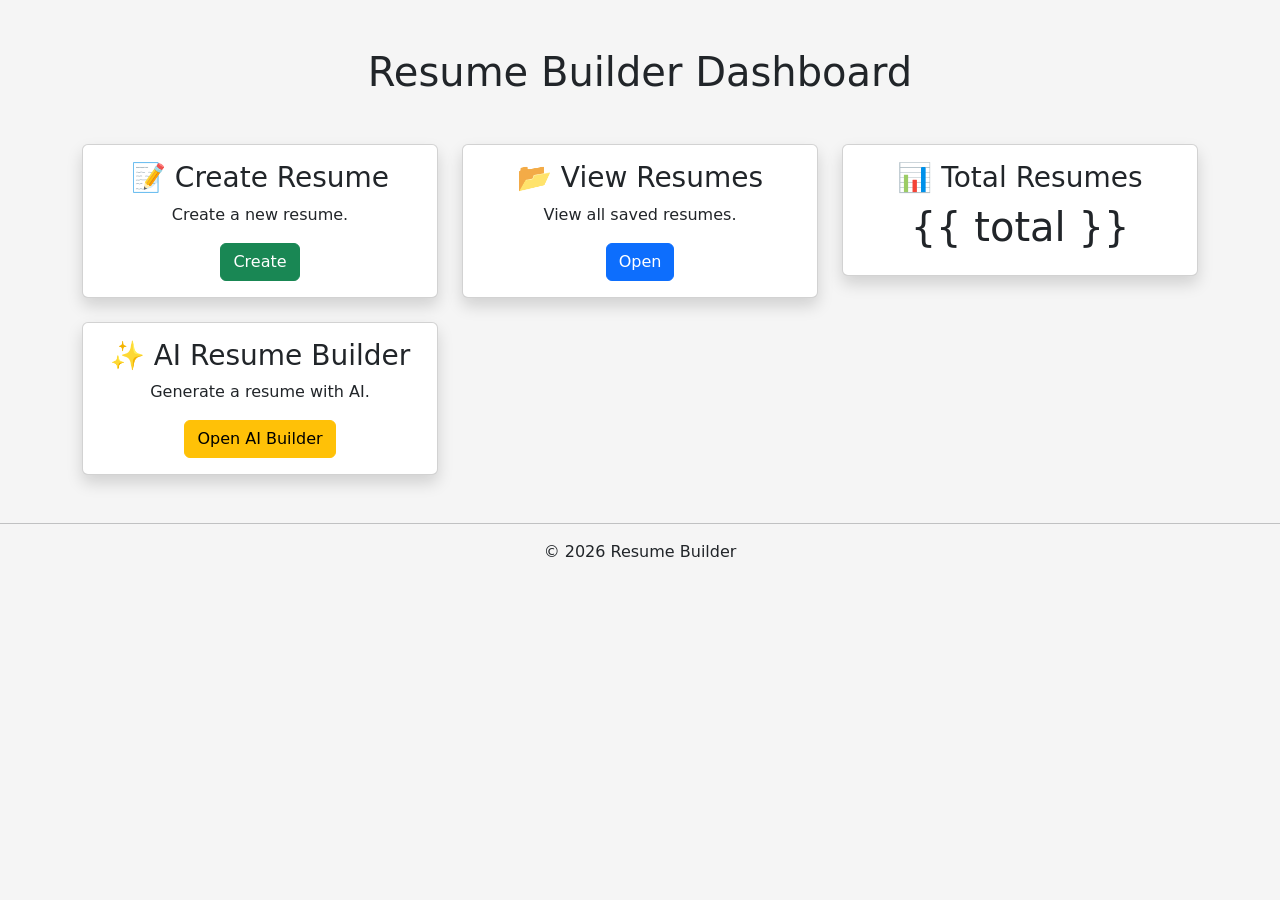
<file: templates/dashboard.html>
<!DOCTYPE html>
<html lang="en">
<head>
<meta charset="UTF-8">
<meta name="viewport" content="width=device-width, initial-scale=1.0">

<title>Resume Builder</title>

<link href="https://cdn.jsdelivr.net/npm/bootstrap@5.3.7/dist/css/bootstrap.min.css" rel="stylesheet">

<style>
body{
    background:#f5f5f5;
}

.card{
    transition:0.3s;
}

.card:hover{
    transform:scale(1.05);
}
</style>

</head>

<body>

<div class="container mt-5">

<h1 class="text-center mb-5">
Resume Builder Dashboard
</h1>

<div class="row">

<div class="col-md-4">

<div class="card shadow">

<div class="card-body text-center">

<h3>📝 Create Resume</h3>

<p>Create a new resume.</p>

<a href="/resume" class="btn btn-success">
Create
</a>

</div>

</div>

</div>

<div class="col-md-4">

<div class="card shadow">

<div class="card-body text-center">

<h3>📂 View Resumes</h3>

<p>View all saved resumes.</p>

<a href="/resumes" class="btn btn-primary">
Open
</a>

</div>

</div>

</div>

<div class="col-md-4">

<div class="card shadow">

<div class="card-body text-center">

<h3>📊 Total Resumes</h3>

<h1>{{ total }}</h1>

</div>

</div>

</div>

</div>

<div class="row mt-4">

<div class="col-md-4">

<div class="card shadow">

<div class="card-body text-center">

<h3>✨ AI Resume Builder</h3>

<p>Generate a resume with AI.</p>

<a href="/ai-resume" class="btn btn-warning">
Open AI Builder
</a>

</div>

</div>

</div>

</div>

</div>

<footer class="text-center mt-5 mb-3">

<hr>

<p>
© 2026 Resume Builder
</p>

</footer>

</body>
</html>
</file>
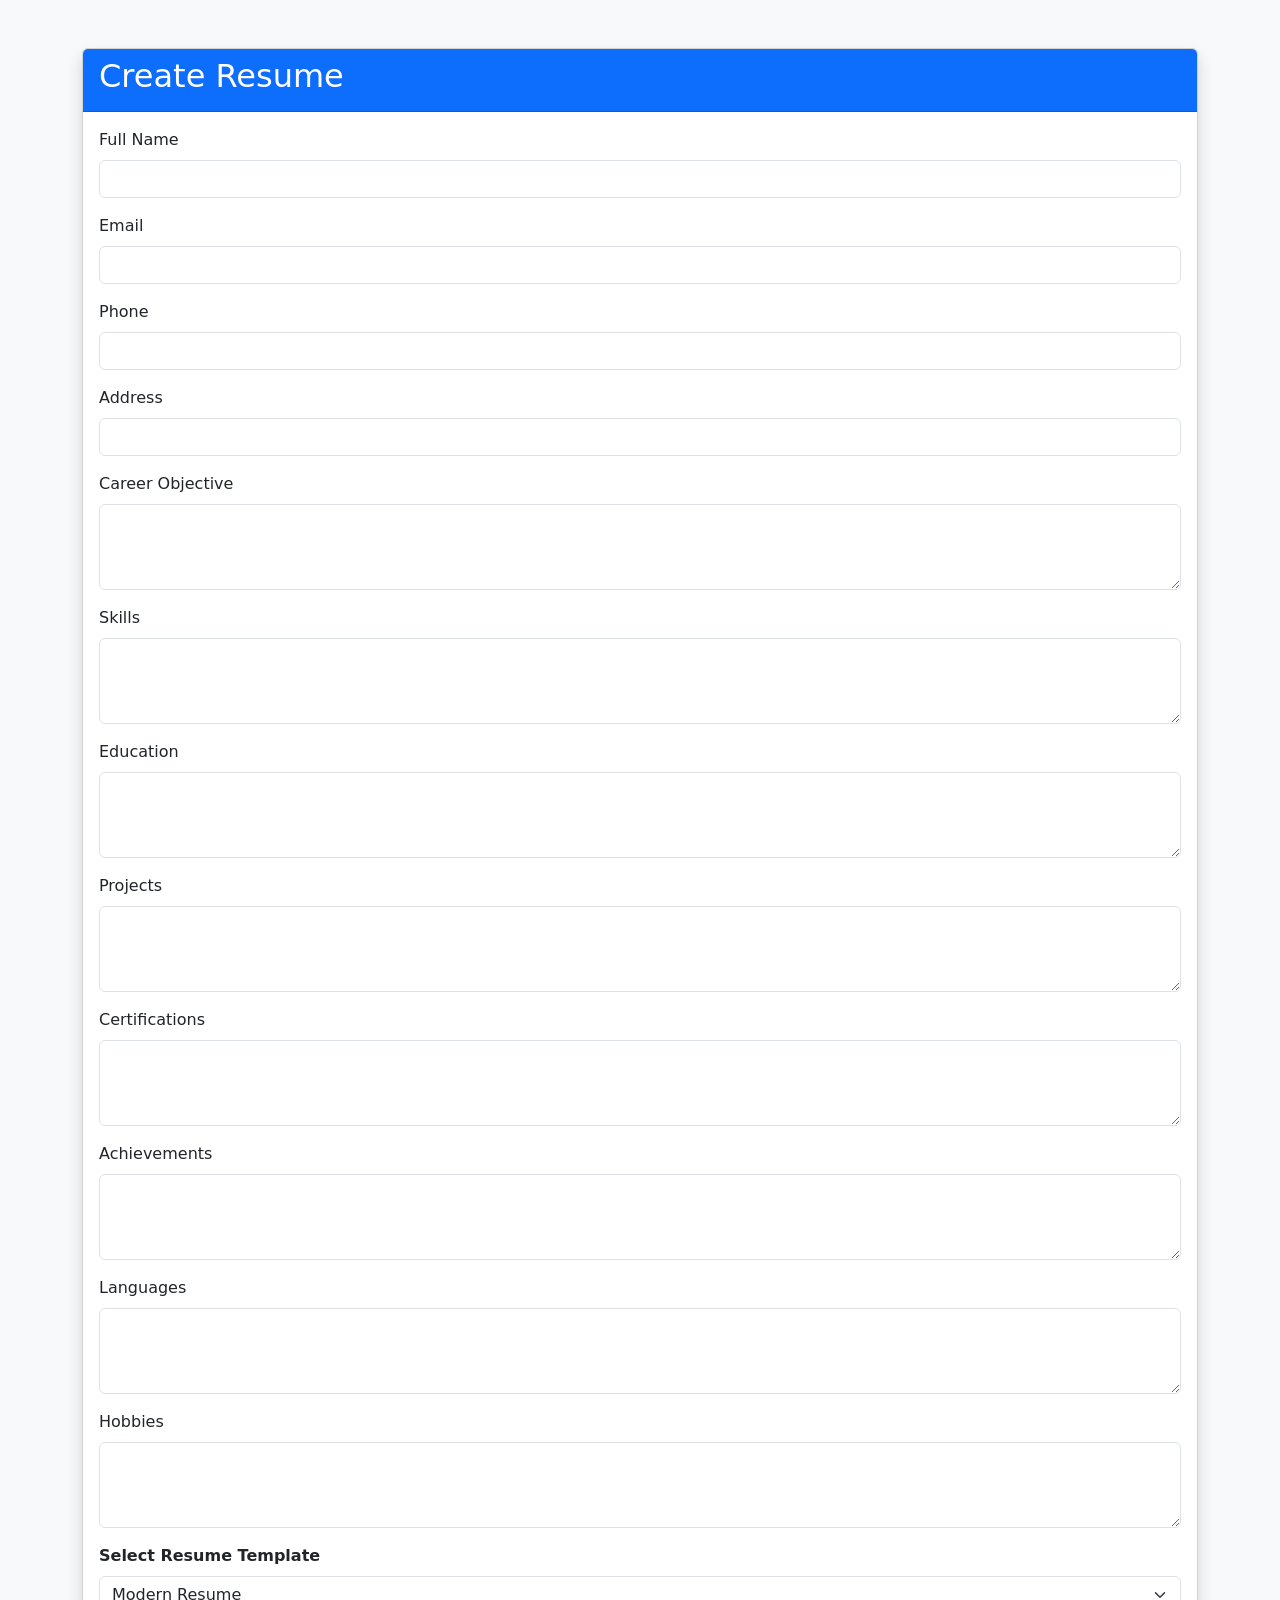
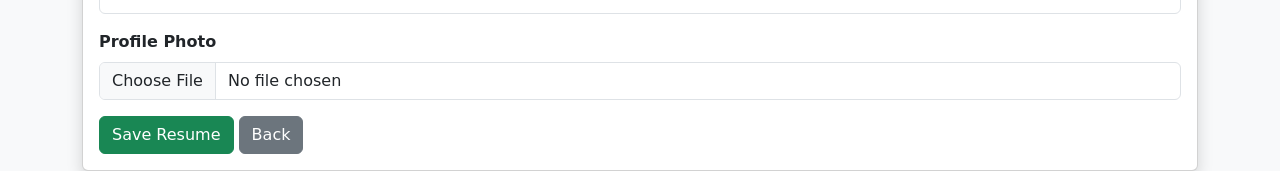
<file: templates/resume.html>
<!DOCTYPE html>
<html lang="en">
<head>
    <meta charset="UTF-8">
    <meta name="viewport" content="width=device-width, initial-scale=1.0">
    <title>Create Resume</title>

    <link href="https://cdn.jsdelivr.net/npm/bootstrap@5.3.7/dist/css/bootstrap.min.css" rel="stylesheet">
</head>

<body class="bg-light">

<div class="container mt-5">

<div class="card shadow">

<div class="card-header bg-primary text-white">
<h2>Create Resume</h2>
</div>

<div class="card-body">

<form method="POST" enctype="multipart/form-data">

<div class="mb-3">
<label class="form-label">Full Name</label>
<input type="text" class="form-control" name="name" required>
</div>

<div class="mb-3">
<label class="form-label">Email</label>
<input type="email" class="form-control" name="email" required>
</div>

<div class="mb-3">
<label class="form-label">Phone</label>
<input type="text" class="form-control" name="phone" required>
</div>

<div class="mb-3">
<label class="form-label">Address</label>
<input type="text" class="form-control" name="address" required>
</div>

<div class="mb-3">
<label class="form-label">Career Objective</label>
<textarea class="form-control" name="objective" rows="3"></textarea>
</div>

<div class="mb-3">
<label class="form-label">Skills</label>
<textarea class="form-control" name="skills" rows="3"></textarea>
</div>

<div class="mb-3">
<label class="form-label">Education</label>
<textarea class="form-control" name="education" rows="3"></textarea>
</div>

<div class="mb-3">
<label class="form-label">Projects</label>
<textarea class="form-control" name="projects" rows="3"></textarea>
</div>



<div class="mb-3">
    <label class="form-label">Certifications</label>
    <textarea name="certifications" class="form-control" rows="3"></textarea>
</div>

<div class="mb-3">
    <label class="form-label">Achievements</label>
    <textarea name="achievements" class="form-control" rows="3"></textarea>
</div>

<div class="mb-3">
    <label class="form-label">Languages</label>
    <textarea name="languages" class="form-control" rows="3"></textarea>
</div>

<div class="mb-3">
    <label class="form-label">Hobbies</label>
    <textarea name="hobbies" class="form-control" rows="3"></textarea>
</div>




<div class="mb-3">
    <label class="form-label"><b>Select Resume Template</b></label>

    <select class="form-select" name="template">
        <option value="modern">Modern Resume</option>
        <option value="classic">Classic Resume</option>
        <option value="professional">Professional Resume</option>
        <option value="minimal">Minimal Resume</option>
        <option value="creative">Creative Resume</option>
    </select>
</div>

<div class="mb-3">
    <label class="form-label"><b>Profile Photo</b></label>
    <input type="file" class="form-control" name="photo" accept="image/*">
</div>

<button type="submit" class="btn btn-success">
    Save Resume
</button>

<a href="/" class="btn btn-secondary">
    Back
</a>

</form>

</div>

</div>

</div>

</body>
</html>
</file>
